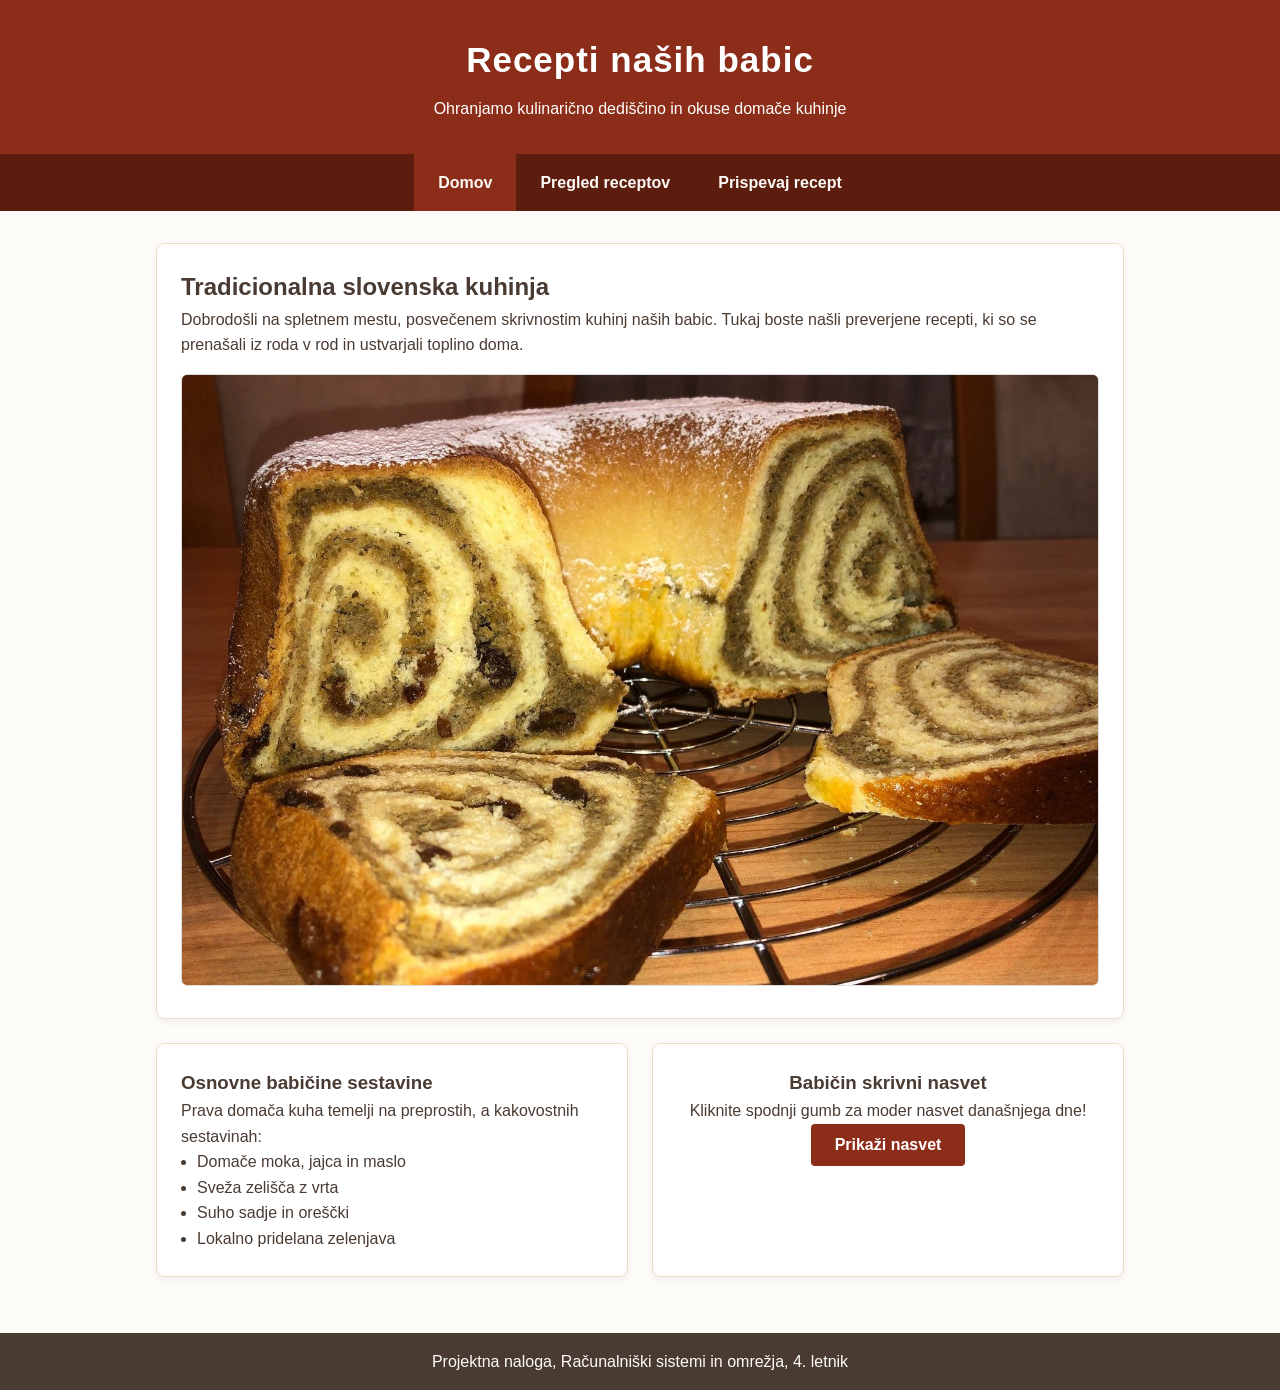
<file: 4letnik/Index.html>
<!DOCTYPE html>
<html lang="sl">
<head>
    <meta charset="UTF-8">
    <meta name="viewport" content="width=device-width, initial-scale=1.0">
    <title>Recepti naših babic - Začetna</title>
    <link rel="stylesheet" href="style.css">
</head>
<body>
    <header>
        <h1 id="glavni-naslov">Recepti naših babic</h1>
        <p>Ohranjamo kulinarično dediščino in okuse domače kuhinje</p>
    </header>

    <nav>
        <ul>
            <li><a href="index.html" class="aktiven">Domov</a></li>
            <li><a href="recepti.html">Pregled receptov</a></li>
            <li><a href="prispevaj.html">Prispevaj recept</a></li>
        </ul>
    </nav>

    <main class="vsebina-kontejner">
        <section class="kartica">
            <h2>Tradicionalna slovenska kuhinja</h2>
            <p>Dobrodošli na spletnem mestu, posvečenem skrivnostim kuhinj naših babic. Tukaj boste našli preverjene recepti, ki so se prenašali iz roda v rod in ustvarjali toplino doma.</p>

            <div class="slika-okvir">
                <img src="slike/potica.jpg" alt="Slovenska orehova potica" class="odzivna-slika">
            </div>
        </section>

        <div class="dvo-stolpec">
            <article class="kartica">
                <h3>Osnovne babičine sestavine</h3>
                <p>Prava domača kuha temelji na preprostih, a kakovostnih sestavinah:</p>

                <ul>
                    <li>Domače moka, jajca in maslo</li>
                    <li>Sveža zelišča z vrta</li>
                    <li>Suho sadje in oreščki</li>
                    <li>Lokalno pridelana zelenjava</li>
                </ul>
            </article>

            <aside class="kartica poravnava-center">
                <h3>Babičin skrivni nasvet</h3>
                <p id="nasvet-besedilo">Kliknite spodnji gumb za moder nasvet današnjega dne!</p>
                <button id="gumb-nasvet" class="gumb">Prikaži nasvet</button>
            </aside>
        </div>
    </main>

    <footer>
        <p>Projektna naloga, Računalniški sistemi in omrežja, 4. letnik</p>
    </footer>

    <script src="skripta.js"></script>
</body>
</html>
</file>
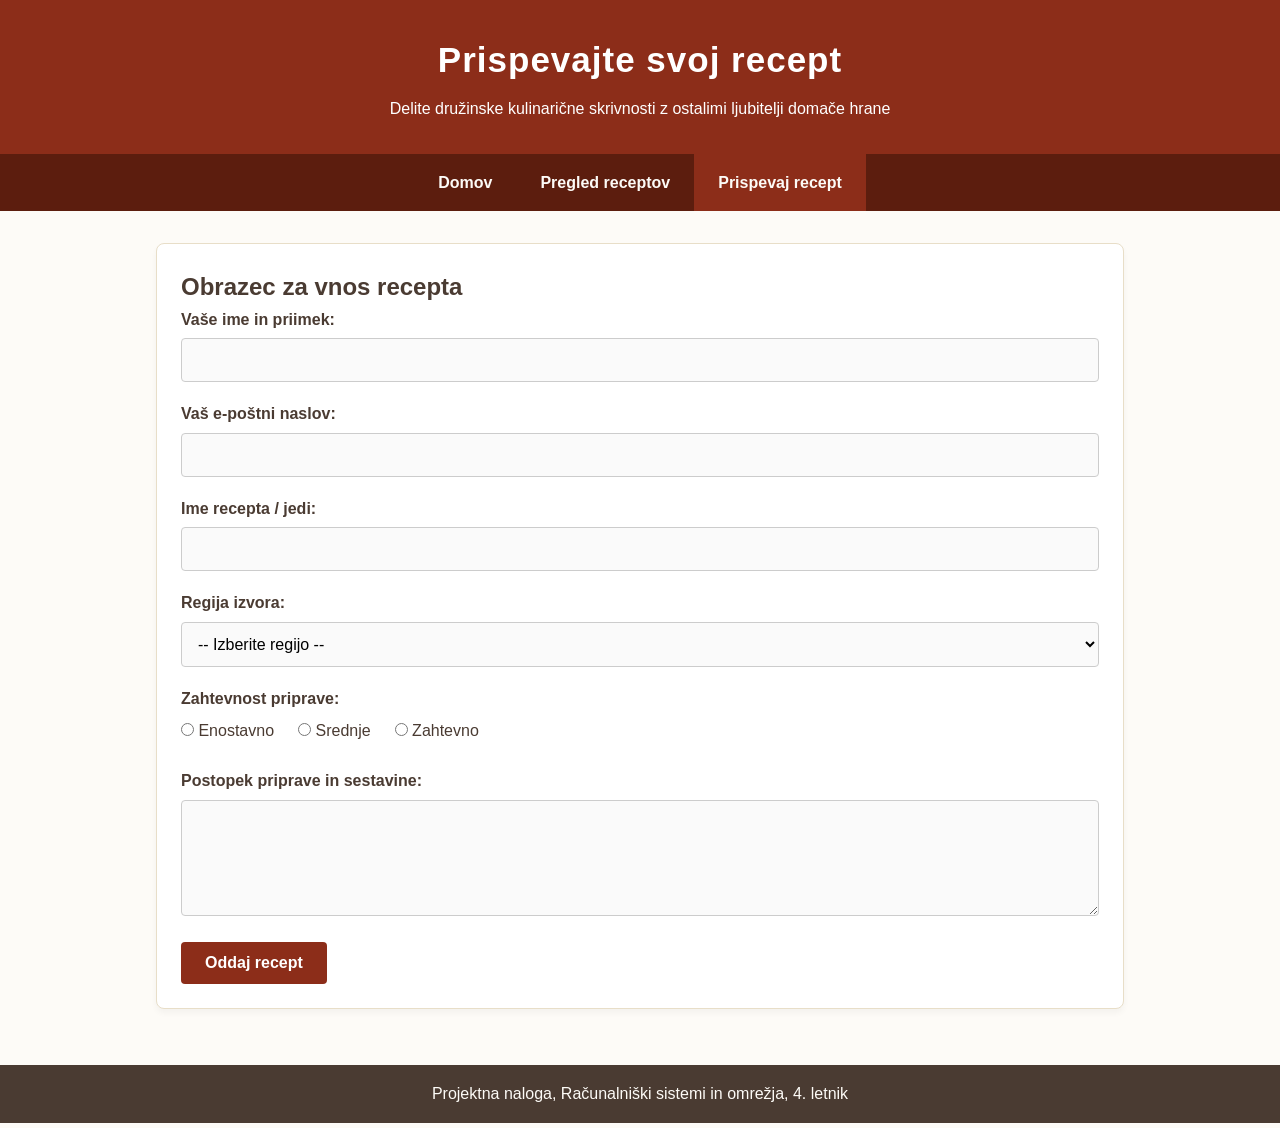
<file: 4letnik/prispevaj.html>
<!DOCTYPE html>
<html lang="sl">
<head>
    <meta charset="UTF-8">
    <meta name="viewport" content="width=device-width, initial-scale=1.0">
    <title>Recepti naših babic - Prispevaj recept</title>
    <link rel="stylesheet" href="style.css">
</head>

<body>
    <header>
        <h1 id="glavni-naslov">Prispevajte svoj recept</h1>
        <p>Delite družinske kulinarične skrivnosti z ostalimi ljubitelji domače hrane</p>
    </header>

    <nav>
        <ul>
            <li><a href="index.html">Domov</a></li>
            <li><a href="recepti.html">Pregled receptov</a></li>
            <li><a href="prispevaj.html" class="aktiven">Prispevaj recept</a></li>
        </ul>
    </nav>

    <main class="vsebina-kontejner">
        <section class="kartica">
            <h2>Obrazec za vnos recepta</h2>
            
            <div id="sporočilo-napaka" class="sporocilo napaka skrito"></div>
            <div id="sporočilo-uspeh" class="sporocilo uspeh skrito"></div>

            <form id="obrazec-recept">

                <div class="obrazec-skupina">
                    <label for="ime-avtorja">Vaše ime in priimek:</label>
                    <input type="text" id="ime-avtorja" name="imeAvtorja">
                </div>

                <div class="obrazec-skupina">
                    <label for="email-avtorja">Vaš e-poštni naslov:</label>
                    <input type="email" id="email-avtorja" name="emailAvtorja">
                </div>

                <div class="obrazec-skupina">
                    <label for="ime-jedi">Ime recepta / jedi:</label>
                    <input type="text" id="ime-jedi" name="imeJedi">
                </div>

                <div class="obrazec-skupina">
                    <label for="regija-jedi">Regija izvora:</label>

                    <select id="regija-jedi" name="regijaJedi">
                        <option value="">-- Izberite regijo --</option>
                        <option value="Gorenjska">Gorenjska</option>
                        <option value="Štajerska">Štajerska</option>
                        <option value="Primorska">Primorska</option>
                        <option value="Prekmurje">Prekmurje</option>
                        <option value="Dolenjska">Dolenjska</option>
                        <option value="Osrednjeslovenska">Osrednjeslovenska</option>
                    </select>
                </div>

                <div class="obrazec-skupina">
                    <label>Zahtevnost priprave:</label>

                    <div class="radio-skupina">
                        <label><input type="radio" name="zahtevnost" value="Enostavno"> Enostavno</label>
                        <label><input type="radio" name="zahtevnost" value="Srednje"> Srednje</label>
                        <label><input type="radio" name="zahtevnost" value="Zahtevno"> Zahtevno</label>
                    </div>
                </div>

                <div class="obrazec-skupina">
                    <label for="postopek">Postopek priprave in sestavine:</label>
                    <textarea id="postopek" name="postopek" rows="5"></textarea>
                </div>

                <button type="submit" class="gumb">Oddaj recept</button>
            </form>
        </section>

        <section id="prikaz-prispevka" class="kartica skrito">
            <h2>Uspešno oddan recept!</h2>
            <div id="vsebina-prispevka"></div>
        </section>
    </main>

    <footer>
        <p>Projektna naloga, Računalniški sistemi in omrežja, 4. letnik</p>
    </footer>

    <script src="skripta.js"></script>
</body>
</html>
</file>
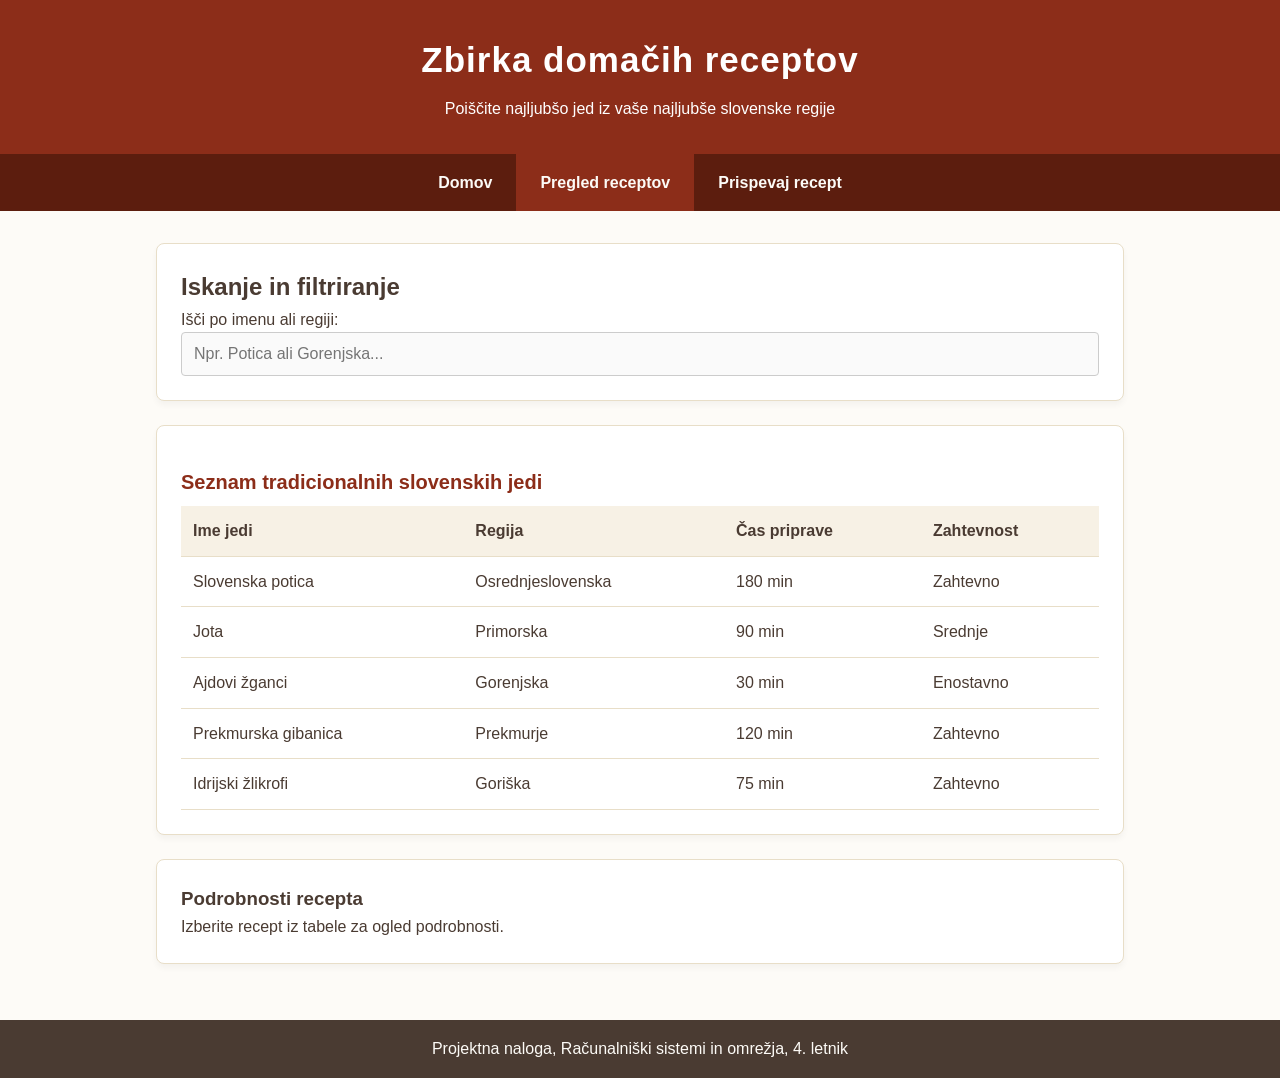
<file: 4letnik/recepti.html>
<!DOCTYPE html>
<html lang="sl">
<head>
    <meta charset="UTF-8">
    <meta name="viewport" content="width=device-width, initial-scale=1.0">
    <title>Recepti naših babic - Pregled receptov</title>
    <link rel="stylesheet" href="style.css">
</head>

<body>
    <header>
        <h1 id="glavni-naslov">Zbirka domačih receptov</h1>
        <p>Poiščite najljubšo jed iz vaše najljubše slovenske regije</p>
    </header>

    <nav>
        <ul>
            <li><a href="index.html">Domov</a></li>
            <li><a href="recepti.html" class="aktiven">Pregled receptov</a></li>
            <li><a href="prispevaj.html">Prispevaj recept</a></li>
        </ul>
    </nav>

    <main class="vsebina-kontejner">
        <section class="kartica">
            <h2>Iskanje in filtriranje</h2>
            <div class="iskanje-okvir">
                <label for="vnos-iskanje">Išči po imenu ali regiji:</label>
                <input type="text" id="vnos-iskanje" placeholder="Npr. Potica ali Gorenjska...">
            </div>
        </section>

        <section class="kartica">
            <table id="tabela-receptov">
                <caption>Seznam tradicionalnih slovenskih jedi</caption>
                <thead>
                    <tr>
                        <th>Ime jedi</th>
                        <th>Regija</th>
                        <th>Čas priprave</th>
                        <th>Zahtevnost</th>
                    </tr>
                </thead>

                <tbody>

                    <tr data-opis="Sestavine: 500g moke, 25g kvasa, 2.5dl mleka, 80g sladkorja, 80g masla, 2 rumenjaka, ščepec soli. Nadev: 400g mletih orehov, 2dl sladke smetane, 150g sladkorja, 1 vanilijev sladkor, cimet, rum, 2 beljaka (sneg). Postopek: Zamesimo vzhajano kvašeno testo in ga pustimo vzhajati 45 minut. Pripravimo orehov nadev iz vročega mleka/smetane, orehov in beljakovega snega. Testo razvaljamo, premažemo z nadevom, tesno zvijemo in položimo v potičnik. Vzhajamo še 30 minut in pečemo pri 180 °C približno 50–60 minut.">
                        <td>Slovenska potica</td>
                        <td>Osrednjeslovenska</td>
                        <td>180 min</td>
                        <td>Zahtevno</td>
                    </tr>

                    <tr data-opis="Sestavine: 500g kislega zelja, 300g fižola v zrnju, 4 krompirji, 1 čebula, 2 stroka česna, 1 žlica paradižnikove mezge, 200g suhih svinjskih reber ali kranjska klobasa, sol, poper, lovorov list. Postopek: Posebej skuhamo namočen fižol in posebej kislo zelje s suhim mesom ter lovorovim listom. Krompir skuhamo v kosih in ga delno pretlačimo. Združimo zelje, fižol in krompir, dodamo prepraženo čebulo s česnom in paradižnikovo mezgo ter vse skupaj počasi kuhamo še 20–30 minut, da se okusi povežejo.">
                        <td>Jota</td>
                        <td>Primorska</td>
                        <td>90 min</td>
                        <td>Srednje</td>
                    </tr>

                    <tr data-opis="Sestavine: 500g ajdove moke, 1.5 l vode, sol, 100g ocvirkov ali masti za zabelo. Postopek: V slani krop vsujemo ajdovo moko v enem kosu. V sredini narežemo luknjo z ročajem kuhalnice in počasi kuhamo 20 minut. Odlijemo večino žgancevke (vode), moko z ročajem kuhalnice dobro razdrobimo ter premešamo, nato po potrebi dolijemo malo odliti tekočine. Žgance nadrobimo v skledo in jih obilno zabelimo z vročimi ocvirki.">
                        <td>Ajdovi žganci</td>
                        <td>Gorenjska</td>
                        <td>30 min</td>
                        <td>Enostavno</td>
                    </tr>

                    <tr data-opis="Sestavine: Vlečeno ali krhko testo. Nadevi: 1. Makov nadev (300g mletega maka, sladkor, mleko), 2. Skutni nadev (500g skute, 1 jajce, sladkor), 3. Orehov nadev (300g orehov, sladkor), 4. Jabolčni nadev (500g naribanih jabolk, cimet). Polivka: kisla smetana in jajce. Postopek: V pekač nalagamo plasti testa in izmenično vsak nadev, ki ga prelijemo s smetanovo polivko. Postopek ponovimo dvakrat (skupaj 8 plasti nadeva). Pečemo pri 180 °C približno 60 minut, da se zlato porumeni.">
                        <td>Prekmurska gibanica</td>
                        <td>Prekmurje</td>
                        <td>120 min</td>
                        <td>Zahtevno</td>
                    </tr>

                    <tr data-opis="Sestavine: Testo: 300g moke, 1-2 jajci, malo vode ali mleka, sol. Nadev (šlikrofanca): 400g krompirja, 50g zaseke ali sesekljane slanine, čebula, drobnjak, majaron, sol, poper. Postopek: Skuhamo krompir in ga pretlačimo še vročega. Dodamo prepraženo čebulo na zaseki ter začimbe. Oblikujemo kroglicam podobne kroglice nadeva. Testo tanko razvaljamo, nanj polagamo kroglice, preklopimo testo, izrežemo in oblikujemo značilno obliko žlikrofov (v sredini vtisnemo vdolbinico). Kuhamo v slanem kropu, dokler ne izplavajo.">
                        <td>Idrijski žlikrofi</td>
                        <td>Goriška</td>
                        <td>75 min</td>
                        <td>Zahtevno</td>
                    </tr>

                </tbody>
            </table>
        </section>

        <section id="podrobnosti-okvir" class="kartica">
            <h3 id="podrobnosti-naslov">Podrobnosti recepta</h3>
            <p id="podrobnosti-besedilo">Izberite recept iz tabele za ogled podrobnosti.</p>
        </section>

    </main>

    <footer>
        <p>Projektna naloga, Računalniški sistemi in omrežja, 4. letnik</p>
    </footer>

    <script src="skripta.js"></script>
</body>
</html>
</file>
<file: 4letnik/style.css>
* {
    box-sizing: border-box;
    margin: 0;
    padding: 0;
}

body {
    font-family: 'Segoe UI', Tahoma, Geneva, Verdana, sans-serif;
    line-height: 1.6;
    background-color: #fdfbf7;
    color: #4a3b32;
    display: flex;
    flex-direction: column;
    min-height: 100vh;
}

/* Glava */

header {
    background-color: #8c2d19;
    color: #ffffff;
    text-align: center;
    padding: 32px 16px;
}

#glavni-naslov {
    font-size: 35px;
    margin-bottom: 8px;
    letter-spacing: 1px;
}

/* Navigacija */

nav {
    background-color: #5c1d0e;
}

nav ul {
    list-style: none;
    display: flex;
    justify-content: center;
    flex-wrap: wrap;
}

nav li a {
    display: block;
    color: #fdfbf7;
    text-decoration: none;
    padding: 16px 24px;
    font-weight: 600;
    transition: background-color 0.3s ease;
}

nav li a:hover,
nav li a.aktiven {

    background-color: #8c2d19;

}

/* Glavna vsebina in postavitve */

.vsebina-kontejner {
    width: 100%;
    max-width: 1000px;
    margin: 32px auto;
    padding: 0 16px;
    flex: 1;
}

.kartica {
    background-color: #ffffff;
    border: 1px solid #e8dec8;
    border-radius: 8px;
    padding: 24px;
    margin-bottom: 24px;
    box-shadow: 0 4px 6px rgba(0, 0, 0, 0.04);
}

article li{
    margin-left: 16px;
}

.dvo-stolpec {
    display: flex;
    gap: 24px;
    flex-wrap: wrap;
}

.dvo-stolpec > * {
    flex: 1;
    min-width: 280px;

}

/* Slike */

.slika-okvir {
    margin-top: 16px;
    text-align: center;
}

.odzivna-slika {
    max-width: 100%;
    height: auto;
    border-radius: 6px;
    border: 1px solid #ddd;
}

/* Elementi obrazca */

.obrazec-skupina {
    margin-bottom: 19px;
}

.obrazec-skupina label {
    display: block;
    margin-bottom: 6px;
    font-weight: 600;
}

input[type="text"],
input[type="email"],
select,
textarea {
    width: 100%;
    padding: 12px;
    border: 1px solid #ccc;
    border-radius: 4px;
    font-size: 16px;
    background-color: #fafafa;

}

input[type="text"]:focus,
input[type="email"]:focus,
select:focus,
textarea:focus {
    outline: none;
    border-color: #8c2d19;
    background-color: #ffffff;
}

.radio-skupina {
    display: flex;
    gap: 24px;
}

.radio-skupina label {
    font-weight: normal;
    cursor: pointer;
}

/* Gumbi */

.gumb {
    background-color: #8c2d19;
    color: white;
    border: none;
    padding: 12px 24px;
    font-size: 16px;
    font-weight: bold;
    border-radius: 4px;
    cursor: pointer;
    transition: background-color 0.3s ease;
}

.gumb:hover {
    background-color: #6b2213;
}

/* Tabela */

table {
    width: 100%;
    border-collapse: collapse;
    margin-top: 16px;
}

caption {
    font-size: 20px;
    font-weight: bold;
    margin-bottom: 8px;
    text-align: left;
    color: #8c2d19;
}

th, td {
    padding: 12px;
    text-align: left;
    border-bottom: 1px solid #e8dec8;
}

th {
    background-color: #f7f1e5;
    color: #4a3b32;
}

tbody tr {
    cursor: pointer;
    transition: background-color 0.2s;
}

tbody tr:hover {
    background-color: #faf3e0;
}

/* Pomagala in stanja */

.skrito {
    display: none !important;
}

.poravnava-center {
    text-align: center;
}

.sporocilo {
    padding: 16px;
    border-radius: 4px;
    margin-bottom: 16px;
}

.sporocilo.napaka {
    background-color: #f8d7da;
    color: #721c24;
    border: 1px solid #f5c6cb;
}

.sporocilo.uspeh {
    background-color: #d4edda;
    color: #155724;
    border: 1px solid #c3e6cb;
}

/* Noga */

footer {
    background-color: #4a3b32;
    color: #fdfbf7;
    text-align: center;
    padding: 16px;
    margin-top: auto;
}
</file>
